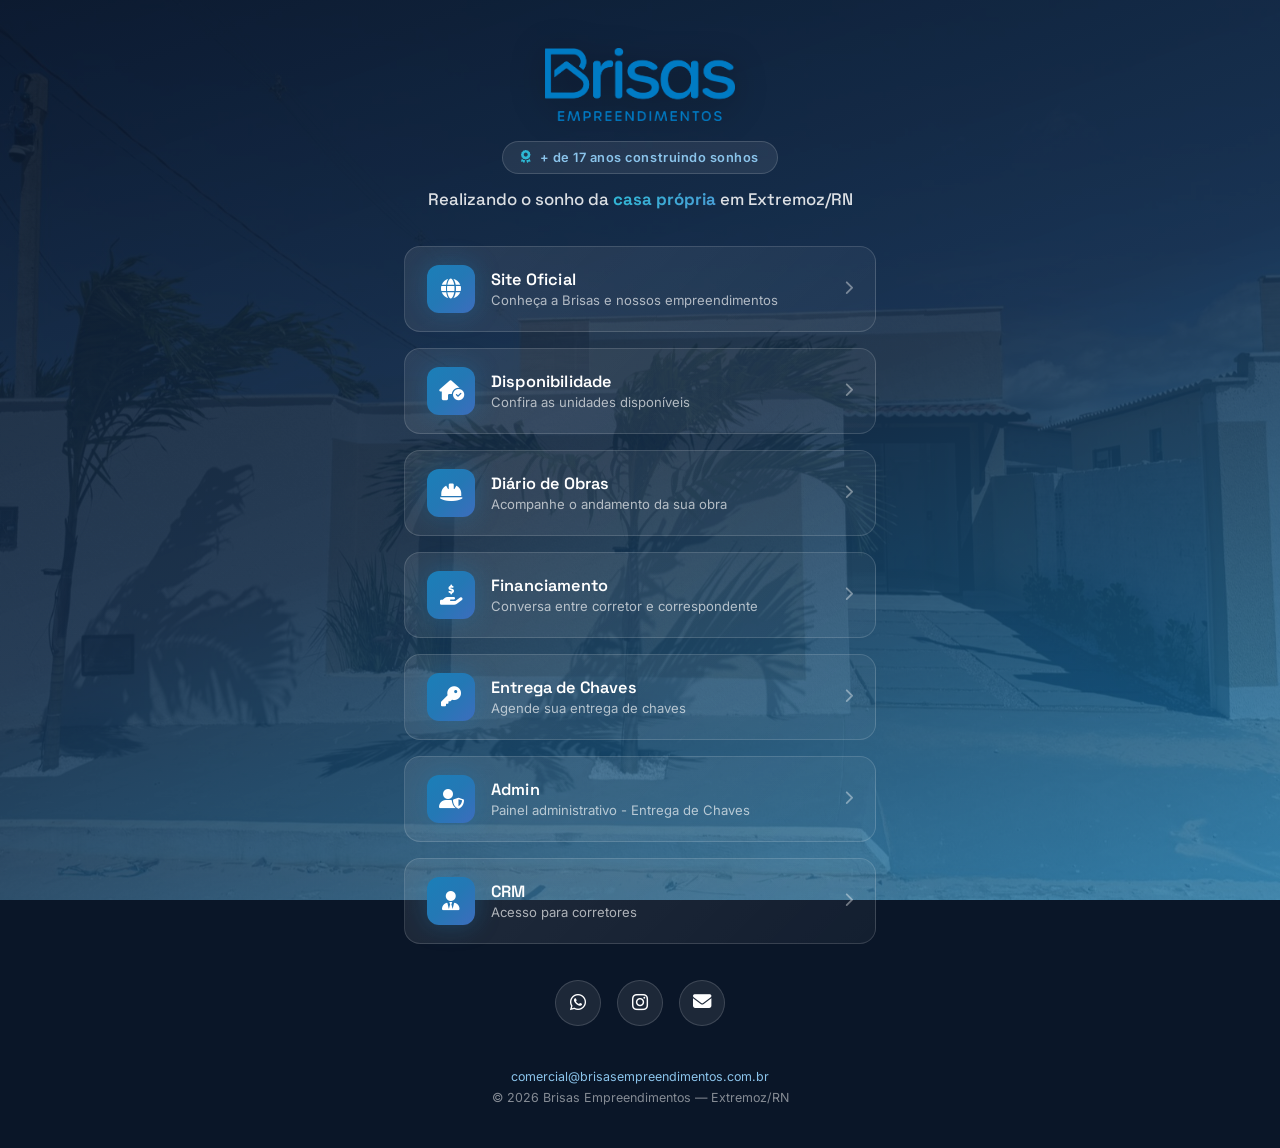
<file: link-tree/index.html>
<!DOCTYPE html>
<html lang="pt-BR">
<head>
    <meta charset="UTF-8">
    <meta name="viewport" content="width=device-width, initial-scale=1.0">
    <meta name="description" content="Brisas Empreendimentos - Todos os nossos links em um só lugar. Site oficial, disponibilidade de unidades, diário de obras e financiamento.">
    <title>Brisas Empreendimentos | Links</title>

    <link rel="icon" type="image/png" href="favicon.png">
    <link rel="apple-touch-icon" href="favicon.png">

    <link rel="preconnect" href="https://fonts.googleapis.com">
    <link rel="preconnect" href="https://fonts.gstatic.com" crossorigin>
    <link href="https://fonts.googleapis.com/css2?family=Inter:wght@300;400;500;600;700&family=Space+Grotesk:wght@400;500;600;700&display=swap" rel="stylesheet">
    <link rel="stylesheet" href="https://cdnjs.cloudflare.com/ajax/libs/font-awesome/6.4.0/css/all.min.css">

    <style>
        :root {
            --primary-900: #0a1628;
            --primary-800: #0f2137;
            --primary-700: #152e4a;
            --primary-400: #2478b5;
            --primary-300: #4a9dd6;
            --primary-200: #8bc4eb;
            --accent-cyan: #2eb8d4;
            --accent-blue: #1a7fb8;
            --accent-electric: #3d6dbd;
            --gradient-main: linear-gradient(135deg, #1a7fb8 0%, #2478b5 50%, #3d6dbd 100%);
            --font-primary: 'Space Grotesk', sans-serif;
            --font-secondary: 'Inter', sans-serif;
        }

        *, *::before, *::after {
            margin: 0;
            padding: 0;
            box-sizing: border-box;
        }

        body {
            font-family: var(--font-secondary);
            min-height: 100vh;
            color: #fff;
            background-color: var(--primary-900);
            display: flex;
            flex-direction: column;
            align-items: center;
            position: relative;
            overflow-x: hidden;
        }

        .bg {
            position: fixed;
            inset: 0;
            background-image: url('hero-1.jpg');
            background-size: cover;
            background-position: center;
            z-index: -2;
        }

        .bg-overlay {
            position: fixed;
            inset: 0;
            background: linear-gradient(160deg, rgba(10, 22, 40, 0.92) 0%, rgba(21, 46, 74, 0.9) 50%, rgba(26, 127, 184, 0.75) 100%);
            z-index: -1;
        }

        .card {
            width: 100%;
            max-width: 520px;
            padding: 48px 24px 32px;
            display: flex;
            flex-direction: column;
            align-items: center;
            animation: fadeUp 0.7s ease both;
        }

        @keyframes fadeUp {
            from { opacity: 0; transform: translateY(24px); }
            to   { opacity: 1; transform: translateY(0); }
        }

        .logo {
            width: 190px;
            max-width: 60%;
            margin-bottom: 20px;
            filter: drop-shadow(0 4px 16px rgba(0, 0, 0, 0.35));
        }

        .badge {
            display: inline-flex;
            align-items: center;
            gap: 8px;
            font-size: 0.8rem;
            font-weight: 600;
            letter-spacing: 0.04em;
            padding: 8px 18px;
            border-radius: 999px;
            background: rgba(255, 255, 255, 0.08);
            border: 1px solid rgba(255, 255, 255, 0.15);
            backdrop-filter: blur(8px);
            color: var(--primary-200);
            margin-bottom: 14px;
        }

        .badge i { color: var(--accent-cyan); }

        .tagline {
            font-family: var(--font-primary);
            font-size: 1.05rem;
            font-weight: 500;
            text-align: center;
            color: rgba(255, 255, 255, 0.85);
            margin-bottom: 36px;
        }

        .tagline .gradient-text {
            background: linear-gradient(135deg, var(--accent-cyan), var(--primary-300));
            -webkit-background-clip: text;
            background-clip: text;
            -webkit-text-fill-color: transparent;
            font-weight: 700;
        }

        .links {
            width: 100%;
            display: flex;
            flex-direction: column;
            gap: 16px;
        }

        a, button {
            cursor: pointer;
        }

        .link-btn {
            display: flex;
            align-items: center;
            gap: 16px;
            width: 100%;
            padding: 18px 22px;
            border-radius: 16px;
            text-decoration: none;
            color: #fff;
            background: linear-gradient(135deg, rgba(255, 255, 255, 0.09) 0%, rgba(255, 255, 255, 0.04) 100%);
            border: 1px solid rgba(255, 255, 255, 0.14);
            backdrop-filter: blur(10px);
            transition: transform 0.25s cubic-bezier(0.4, 0, 0.2, 1), box-shadow 0.25s ease, border-color 0.25s ease, background 0.25s ease;
        }

        .link-btn:hover,
        .link-btn:focus-visible {
            transform: translateY(-3px);
            border-color: rgba(46, 184, 212, 0.6);
            background: linear-gradient(135deg, rgba(6, 13, 24, 0.85) 0%, rgba(13, 28, 46, 0.75) 100%);
            box-shadow: 0 8px 32px rgba(26, 127, 184, 0.35);
        }

        .link-icon {
            flex-shrink: 0;
            width: 48px;
            height: 48px;
            border-radius: 12px;
            display: flex;
            align-items: center;
            justify-content: center;
            font-size: 1.25rem;
            background: var(--gradient-main);
            box-shadow: 0 0 24px rgba(26, 127, 184, 0.35);
        }

        .link-text {
            display: flex;
            flex-direction: column;
            gap: 2px;
            min-width: 0;
        }

        .link-title {
            font-family: var(--font-primary);
            font-size: 1.02rem;
            font-weight: 600;
            letter-spacing: 0.01em;
        }

        .link-desc {
            font-size: 0.82rem;
            color: rgba(255, 255, 255, 0.65);
        }

        .link-arrow {
            margin-left: auto;
            color: rgba(255, 255, 255, 0.4);
            font-size: 0.9rem;
            transition: transform 0.25s ease, color 0.25s ease;
        }

        .link-btn:hover .link-arrow {
            transform: translateX(4px);
            color: var(--accent-cyan);
        }

        .socials {
            display: flex;
            gap: 16px;
            margin-top: 36px;
        }

        .social-icon {
            width: 46px;
            height: 46px;
            border-radius: 50%;
            display: flex;
            align-items: center;
            justify-content: center;
            font-size: 1.15rem;
            color: #fff;
            text-decoration: none;
            background: rgba(255, 255, 255, 0.08);
            border: 1px solid rgba(255, 255, 255, 0.15);
            backdrop-filter: blur(8px);
            transition: transform 0.25s ease, background 0.25s ease, border-color 0.25s ease;
        }

        .social-icon:hover {
            transform: translateY(-3px) scale(1.06);
            background: var(--gradient-main);
            border-color: transparent;
        }

        .social-icon.whatsapp:hover {
            background: linear-gradient(135deg, #25d366 0%, #128c7e 100%);
        }

        .footer {
            margin-top: 40px;
            text-align: center;
            font-size: 0.78rem;
            color: rgba(255, 255, 255, 0.5);
            line-height: 1.7;
            padding-bottom: 8px;
        }

        .footer a {
            color: var(--primary-200);
            text-decoration: none;
        }

        .footer a:hover { color: var(--accent-cyan); }

        @media (max-width: 400px) {
            .card { padding: 36px 16px 24px; }
            .link-btn { padding: 16px 16px; gap: 12px; }
            .link-icon { width: 42px; height: 42px; font-size: 1.1rem; }
        }
    </style>
</head>
<body>
    <div class="bg"></div>
    <div class="bg-overlay"></div>

    <main class="card">
        <img src="logo-white.png" alt="Brisas Empreendimentos" class="logo"
             onerror="this.outerHTML='&lt;h1 style=&quot;font-family:var(--font-primary);margin-bottom:20px;&quot;&gt;BRISAS&lt;/h1&gt;'">

        <span class="badge"><i class="fas fa-award"></i> + de 17 anos construindo sonhos</span>
        <p class="tagline">Realizando o sonho da <span class="gradient-text">casa própria</span> em Extremoz/RN</p>

        <nav class="links">
            <a href="https://brisasempreendimentos.com.br" target="_blank" rel="noopener noreferrer" class="link-btn">
                <span class="link-icon"><i class="fas fa-globe"></i></span>
                <span class="link-text">
                    <span class="link-title">Site Oficial</span>
                    <span class="link-desc">Conheça a Brisas e nossos empreendimentos</span>
                </span>
                <i class="fas fa-chevron-right link-arrow"></i>
            </a>

            <a href="https://disponibilidade.brisasempreendimentos.com.br" target="_blank" rel="noopener noreferrer" class="link-btn">
                <span class="link-icon"><i class="fas fa-house-circle-check"></i></span>
                <span class="link-text">
                    <span class="link-title">Disponibilidade</span>
                    <span class="link-desc">Confira as unidades disponíveis</span>
                </span>
                <i class="fas fa-chevron-right link-arrow"></i>
            </a>

            <a href="https://diario.brisasempreendimentos.com.br" target="_blank" rel="noopener noreferrer" class="link-btn">
                <span class="link-icon"><i class="fas fa-helmet-safety"></i></span>
                <span class="link-text">
                    <span class="link-title">Diário de Obras</span>
                    <span class="link-desc">Acompanhe o andamento da sua obra</span>
                </span>
                <i class="fas fa-chevron-right link-arrow"></i>
            </a>

            <a href="https://financiamento.brisasempreendimentos.com.br" target="_blank" rel="noopener noreferrer" class="link-btn">
                <span class="link-icon"><i class="fas fa-hand-holding-dollar"></i></span>
                <span class="link-text">
                    <span class="link-title">Financiamento</span>
                    <span class="link-desc">Conversa entre corretor e correspondente</span>
                </span>
                <i class="fas fa-chevron-right link-arrow"></i>
            </a>

            <a href="https://entrega-chaves.brisasempreendimentos.com.br/" target="_blank" rel="noopener noreferrer" class="link-btn">
                <span class="link-icon"><i class="fas fa-key"></i></span>
                <span class="link-text">
                    <span class="link-title">Entrega de Chaves</span>
                    <span class="link-desc">Agende sua entrega de chaves</span>
                </span>
                <i class="fas fa-chevron-right link-arrow"></i>
            </a>

            <a href="https://entrega-chaves.brisasempreendimentos.com.br/admin" target="_blank" rel="noopener noreferrer" class="link-btn">
                <span class="link-icon"><i class="fas fa-user-shield"></i></span>
                <span class="link-text">
                    <span class="link-title">Admin</span>
                    <span class="link-desc">Painel administrativo - Entrega de Chaves</span>
                </span>
                <i class="fas fa-chevron-right link-arrow"></i>
            </a>

            <a href="https://app.crmdecorretor.com.br/brisas/login" target="_blank" rel="noopener noreferrer" class="link-btn">
                <span class="link-icon"><i class="fas fa-user-tie"></i></span>
                <span class="link-text">
                    <span class="link-title">CRM</span>
                    <span class="link-desc">Acesso para corretores</span>
                </span>
                <i class="fas fa-chevron-right link-arrow"></i>
            </a>
        </nav>

        <div class="socials">
            <a href="https://wa.me/558491153838" target="_blank" rel="noopener noreferrer" class="social-icon whatsapp" aria-label="WhatsApp">
                <i class="fab fa-whatsapp"></i>
            </a>
            <a href="https://www.instagram.com/brisasempreendimentos/" target="_blank" rel="noopener noreferrer" class="social-icon" aria-label="Instagram">
                <i class="fab fa-instagram"></i>
            </a>
            <a href="mailto:comercial@brisasempreendimentos.com.br" class="social-icon" aria-label="E-mail">
                <i class="fas fa-envelope"></i>
            </a>
        </div>

        <footer class="footer">
            <a href="mailto:comercial@brisasempreendimentos.com.br">comercial@brisasempreendimentos.com.br</a><br>
            &copy; 2026 Brisas Empreendimentos &mdash; Extremoz/RN
        </footer>
    </main>
</body>
</html>
</file>
